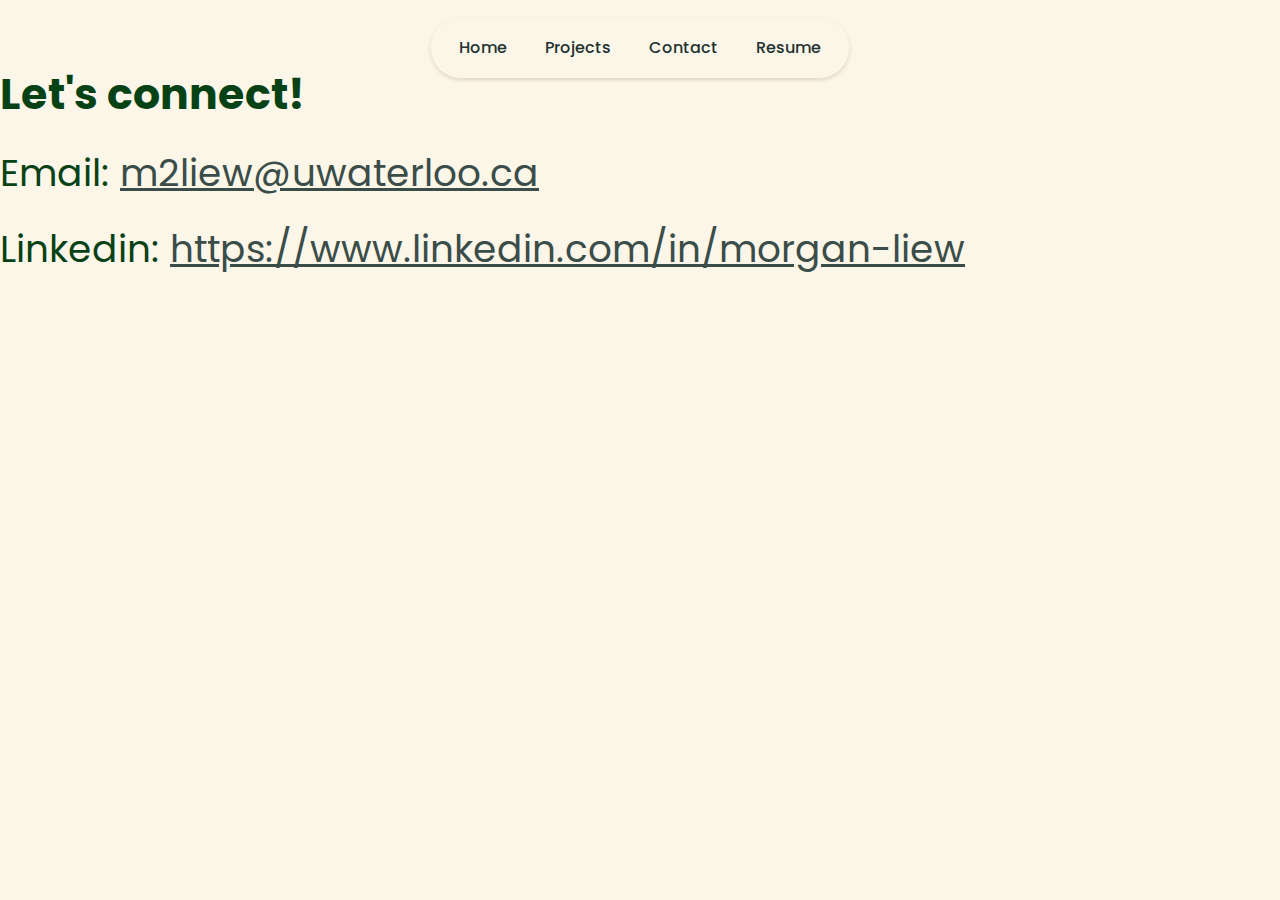
<file: contact.html>
<!DOCTYPE html>
<html lang="en">
<head>
  <meta charset="UTF-8">
  <meta name="viewport" content="width=device-width, initial-scale=1.0">
  <title>Contact me</title>
  <link rel="preconnect" href="https://fonts.googleapis.com">
  <link rel="preconnect" href="https://fonts.gstatic.com" crossorigin>
  <link href="https://fonts.googleapis.com/css2?family=Poppins:ital,wght@0,100;0,200;0,300;0,400;0,500;0,600;0,700;0,800;0,900;1,100;1,200;1,300;1,400;1,500;1,600;1,700;1,800;1,900&display=swap" rel="stylesheet">
  <link rel="stylesheet" href="styles.css">
</head>

<body>
  <header>
    <nav>
        <a href="index.html">Home</a>
        <a href="projects.html">Projects</a>
        <a href="contact.html">Contact</a>
        <a href="resume.html">Resume</a>
    </nav>
  </header>
  
  <main>
    <div id="contactme">
      <h2>Let's connect!</h2>
      <h3>Email: <a href="mailto:m2liew@uwaterloo.ca">m2liew@uwaterloo.ca</a></h3>
      <h3>Linkedin: <a href="https://www.linkedin.com/in/morgan-liew/">https://www.linkedin.com/in/morgan-liew</a></h3>
    </div>
    
  </main>
  <script src="script.js"></script>

</body>
</html>
</file>
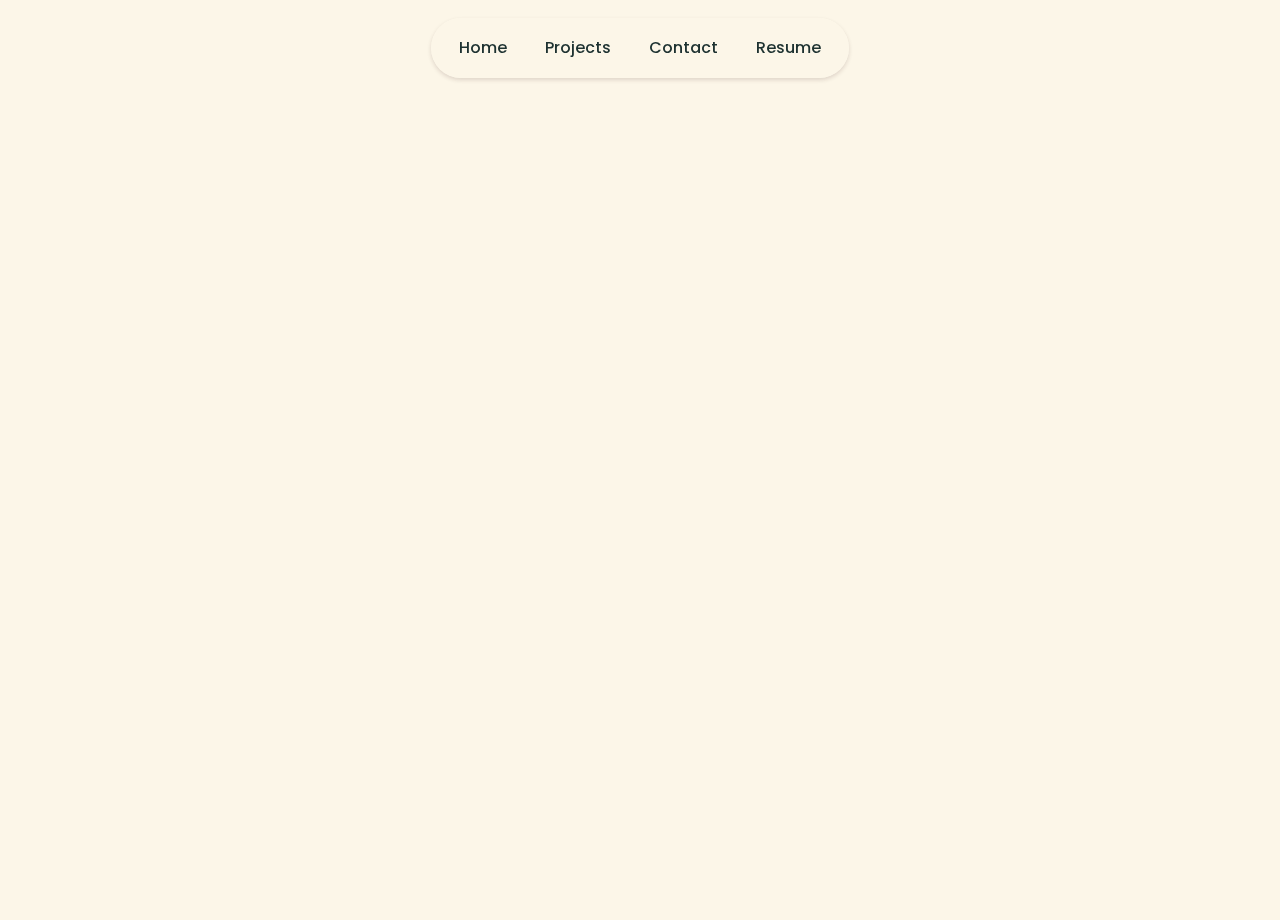
<file: projects.html>
<!DOCTYPE html>
<html lang="en">
<head>
  <meta charset="UTF-8">
  <meta name="viewport" content="width=device-width, initial-scale=1.0">
  <title>My projects</title>
  <link rel="preconnect" href="https://fonts.googleapis.com">
  <link rel="preconnect" href="https://fonts.gstatic.com" crossorigin>
  <link href="https://fonts.googleapis.com/css2?family=Poppins:ital,wght@0,100;0,200;0,300;0,400;0,500;0,600;0,700;0,800;0,900;1,100;1,200;1,300;1,400;1,500;1,600;1,700;1,800;1,900&display=swap" rel="stylesheet">
  <link rel="stylesheet" href="styles.css">
</head>

<body>
  <header>
    <nav>
        <a href="index.html">Home</a>
        <a href="projects.html">Projects</a>
        <a href="contact.html">Contact</a>
        <a href="resume.html">Resume</a>
    </nav>
  </header>
  
  <main>
    <section class="page">
      <div class="folder">
        <div class="tabs">
          <button class="tab active" data-target="software">Software/Design</button>
          <button class="tab" data-target="mechanical">Mechanical</button>
        </div>
        <div class="folder-body">
          <!-- Software Projects -->
          <div class="projects active" id="software">
            <div class="project">
              <div class="project-img"></div>
              <p>bloom social media</p>
            </div>
            <div class="project">
              <div class="project-img"></div>
              <p>library database</p>
            </div>
            <div class="project">
              <div class="project-img"></div>
              <p>this website!</p>
            </div>
          </div>

          <!-- Mechanical Projects -->
          <div class="projects" id="mechanical">
            <div class="project">
              <div class="project-img"></div>
              <p>canadamaera</p>
            </div>
            <div class="project">
              <div class="project-img"></div>
              <p>carriage model</p>
            </div>
            <div class="project">
              <div class="project-img"></div>
              <p>disclover</p>
            </div>
          </div>
      </div>
    </div>
  </section>
</main>
  
  <script src="script.js"></script>

</body>
</html>
</file>
<file: styles.css>
/* Global Reset & Base Styles */
* {
  margin: 0;
  padding: 0;
  box-sizing: border-box;
  font-family: 'Poppins', sans-serif;
}

html {
  scroll-behavior: smooth;
}

body {
  background-color: #FCF6E8;
  line-height: 1.6;
  overflow-x: hidden;
}

footer {
  text-align: center;
  padding: 2rem 0;
  background-color: white;
  font-size: 0.9rem;
}

/* Header & Navigation */
header {
  position: sticky;
  top: 2vh;
  z-index: 100;
  width: fit-content;
  margin: 0 auto;
  border-radius: 50px;
  height: 60px;
  background-color: #fcf6e8dd;
  box-shadow: 0 2px 4px #39111126;
  display: flex;
  justify-content: center;
  align-items: center;
  padding: 0 1.5rem;
  transition: box-shadow 0.3s ease;
}

header:hover {
  box-shadow: 0 4px 8px #39111133;
}

header nav {
  display: flex;
  align-items: center; 
  gap: 30px;
  height: 100%;
}

nav a {
  display: flex;
  align-items: center;
  height: 100%;
  text-decoration: none;
  color: #1E3231;
  font-weight: 500;
  line-height: 1;
  padding: 0 0.25rem;
  transition: all 0.2s ease;
  position: relative;
}

nav a:hover {
  text-decoration: underline;
  font-weight: 600;
}

/* Typography */
h1, h2, h3 { margin-bottom: 1rem; color: #074216; }
h1 { font-size: clamp(36pt, 6vw, 54pt); line-height: 1.1; }
h2 { font-size: clamp(24pt, 4vw, 32pt); }
h3 { font-size: clamp(20pt, 3.5vw, 28pt); font-weight: normal; color: #074216; }
p, li { font-size: clamp(12pt, 1.5vw, 14pt); margin-bottom: 1rem; list-style: circle; color: #2b2015}
ul { padding-left: 30px; }
li { padding-left: 10px; }

.icon {
  height: 40px;
  aspect-ratio: 1/1;
  background-color: #074216;
  display: flex;
  align-items: center;
  justify-content: center;
  border-radius: 20px;
}
.icon img{
  height: 24px;
}

a { 
  color: #3A4D49;
  transition: all 0.2s ease;
}

a:hover { 
  font-weight: 500;
}

.external-icon {
  height: 16px;
}

/* Layout Sections */
section {
  min-height: calc(100vh - 60px);
  width: 100%;
  display: flex;
  flex-direction: row;
  justify-content: space-between;
  align-items: center;
  position: relative;
  padding: 0 10vw;
  scroll-margin-top: 60px;
  box-sizing: border-box;
}

.intro-text {
  display: flex;
  flex-direction: column;
  justify-content: center;
  width: 50vw;
  gap: 3rem;
  flex-wrap: wrap;
  margin-top: 10vh;
}

.text {
  align-content: center;
  flex: 1;
  min-width: 300px;
  min-height: 50vh;
  text-align: left;
}

#intro-image {
  flex: 0 1 auto;
  width: 35rem;
  aspect-ratio: 1/1;
  overflow: hidden;
  border-radius: 20px;
  box-shadow: 0px 0px 10px #1E3231;
}

#intro-image img {
  width: 100%;
  height: 100%;
  object-fit: cover;
  object-position: right;
}

.link-next {
  background-color: #142518;
  width: fit-content;
  padding: 10px 20px;
  border-radius: 100px;
}

.link-next a {
  text-decoration: none;
  color: #F9F6EE;
  font-weight: 500;
  display: inline-flex;
  align-items: center;
  gap: 0.5rem;
}

.link-next a:hover {
  text-decoration: underline;
}

/* Folder */
.folder {
  width: 900px;
  height: 500px;
  background-color: #d9d6d6;
  border-radius: 0px 20px 20px 20px;
  position: relative;
  box-shadow: 0 4px 10px rgba(0,0,0,0.1);
  z-index: 2;
  display: flex;

}

.tab {
  position: absolute;
  top: -50px;
  left: 0;
  width: 200px;
  height: 50px;
  background-color: #d9d6d6;
  border-radius: 20px 20px 0 0;
}

.folder-body {
  width: 100%;
  box-sizing: border-box;
  display: flex;
  flex-direction: row;
  align-items: center;
  padding: 50px 50px 50px 50px;
  gap: 40px;
}
.project-photo {
  width: 300px;
  height: 300px;
  background-color: white;
  z-index: 10;
  flex-shrink: 0;
}

.project-info {
  height: 300px;
  display: flex;
  flex-direction: column;
  width: 500px;
  max-width: 100%;
  min-width: 0;
  justify-content: flex-start;
}

.carousel {
  width: 100vw;
  height: 100vh;
  position: relative;

  display: flex;
  justify-content: center;
  align-items: center;
}

.carousel > ul {
  margin: 0;
  padding: 0;
  list-style: none;
}

.slide {
  position: absolute;
  inset: 0;
  display: flex;
  justify-content: center;
  align-items: center;
  opacity: 0;
  transition: 200ms opacity ease-in-out;
  transition-delay: 200ms;
}

.slide[data-active] {
  opacity: 1;
  z-index: 1;
  transition-delay: 0;
}

.carousel-button {
  height: fit-content;
  width: fit-content;
  position: absolute;
  background: none;
  border: none;
  font-size: 4rem;
  top: 50%;
  z-index: 2;
  transform: translateY(-50%);
  color: #FCF6E8;
  cursor: pointer;
  border-radius: 1rem;
  padding: 0 .5rem;
  background-color: #0742165c;
}

.carousel-button:hover {
  color: white;
  background-color: #074216;
}

.carousel-button.prev {
  left: 3rem;
}

.carousel-button.next {
  right: 3rem;
}

[data-slides] {
  list-style: none !important;
}

[data-slides] > li {
  list-style: none !important;
}

/* Animations (Optional) */
section {
  opacity: 0;
  transform: translateY(20px);
  animation: fadeInUp 0.8s ease forwards;
}

@keyframes fadeInUp {
  to {
    opacity: 1;
    transform: translateY(0);
  }
}
</file>
